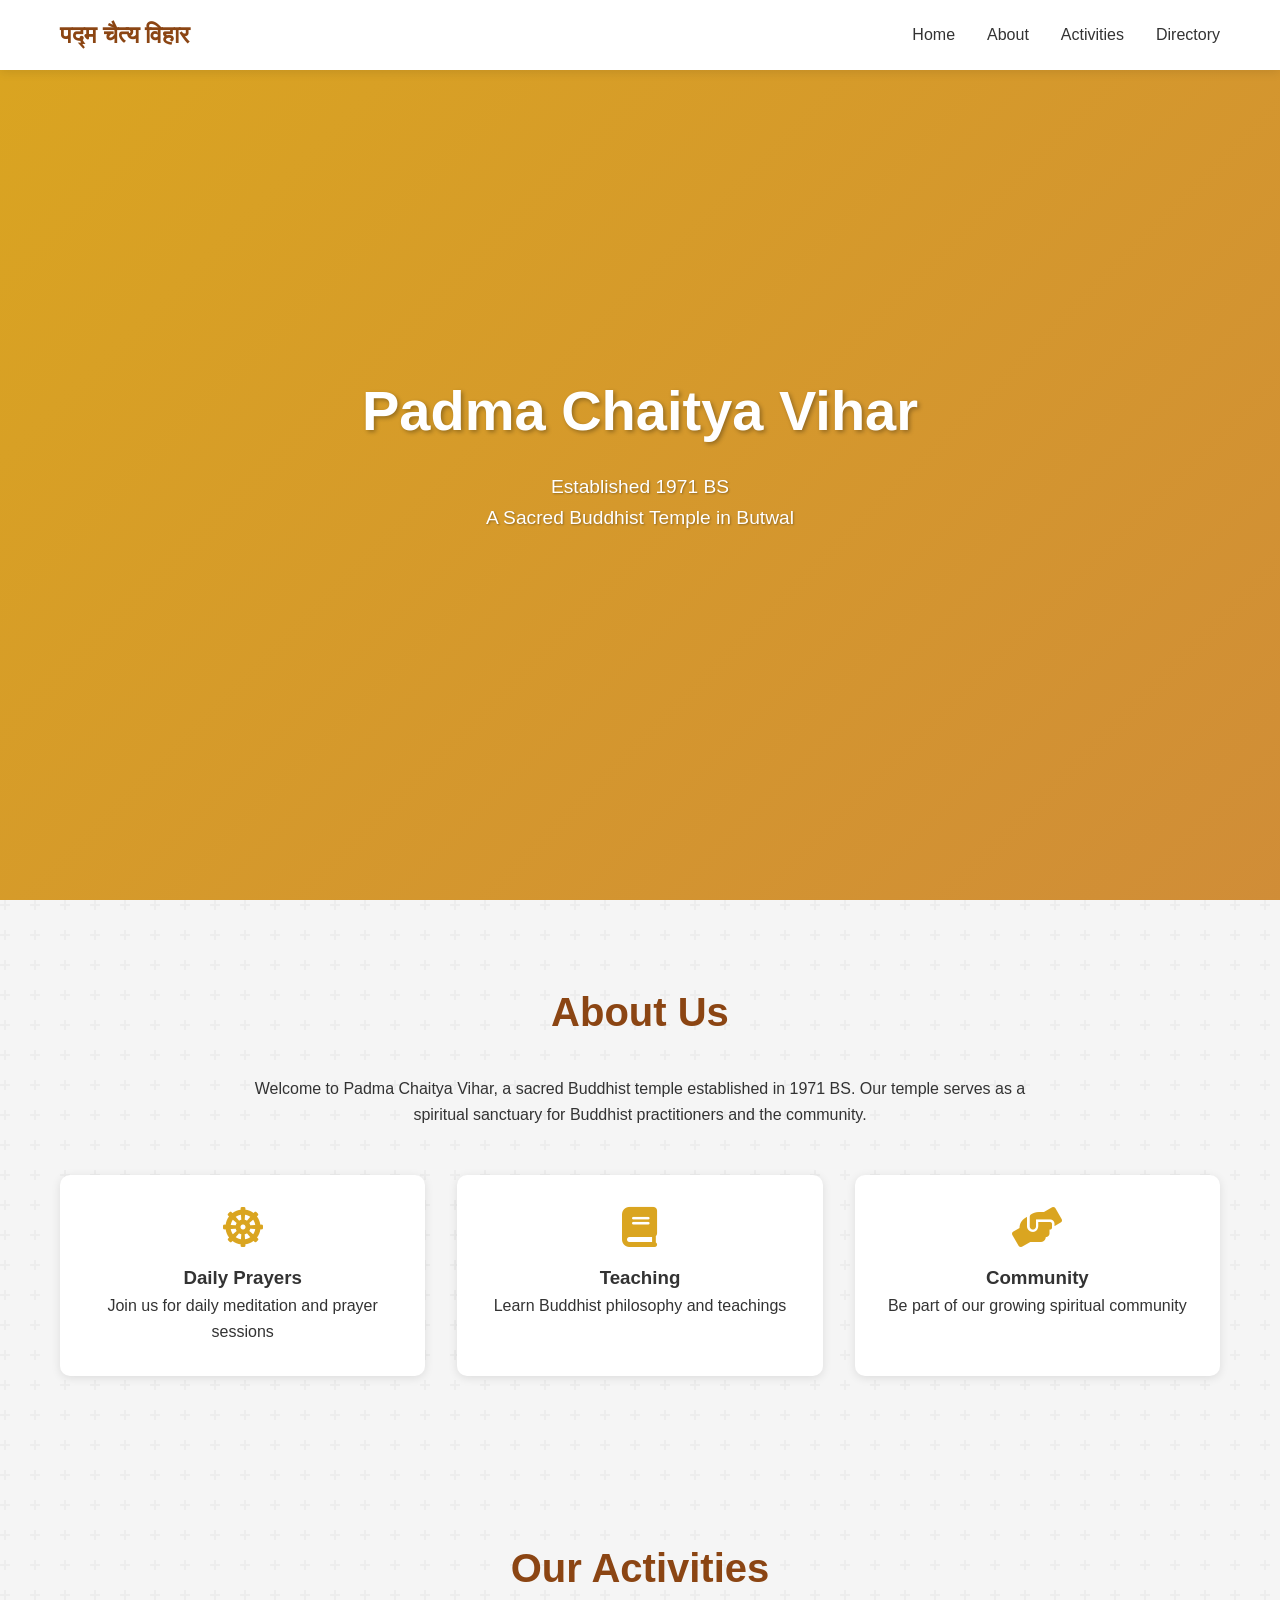
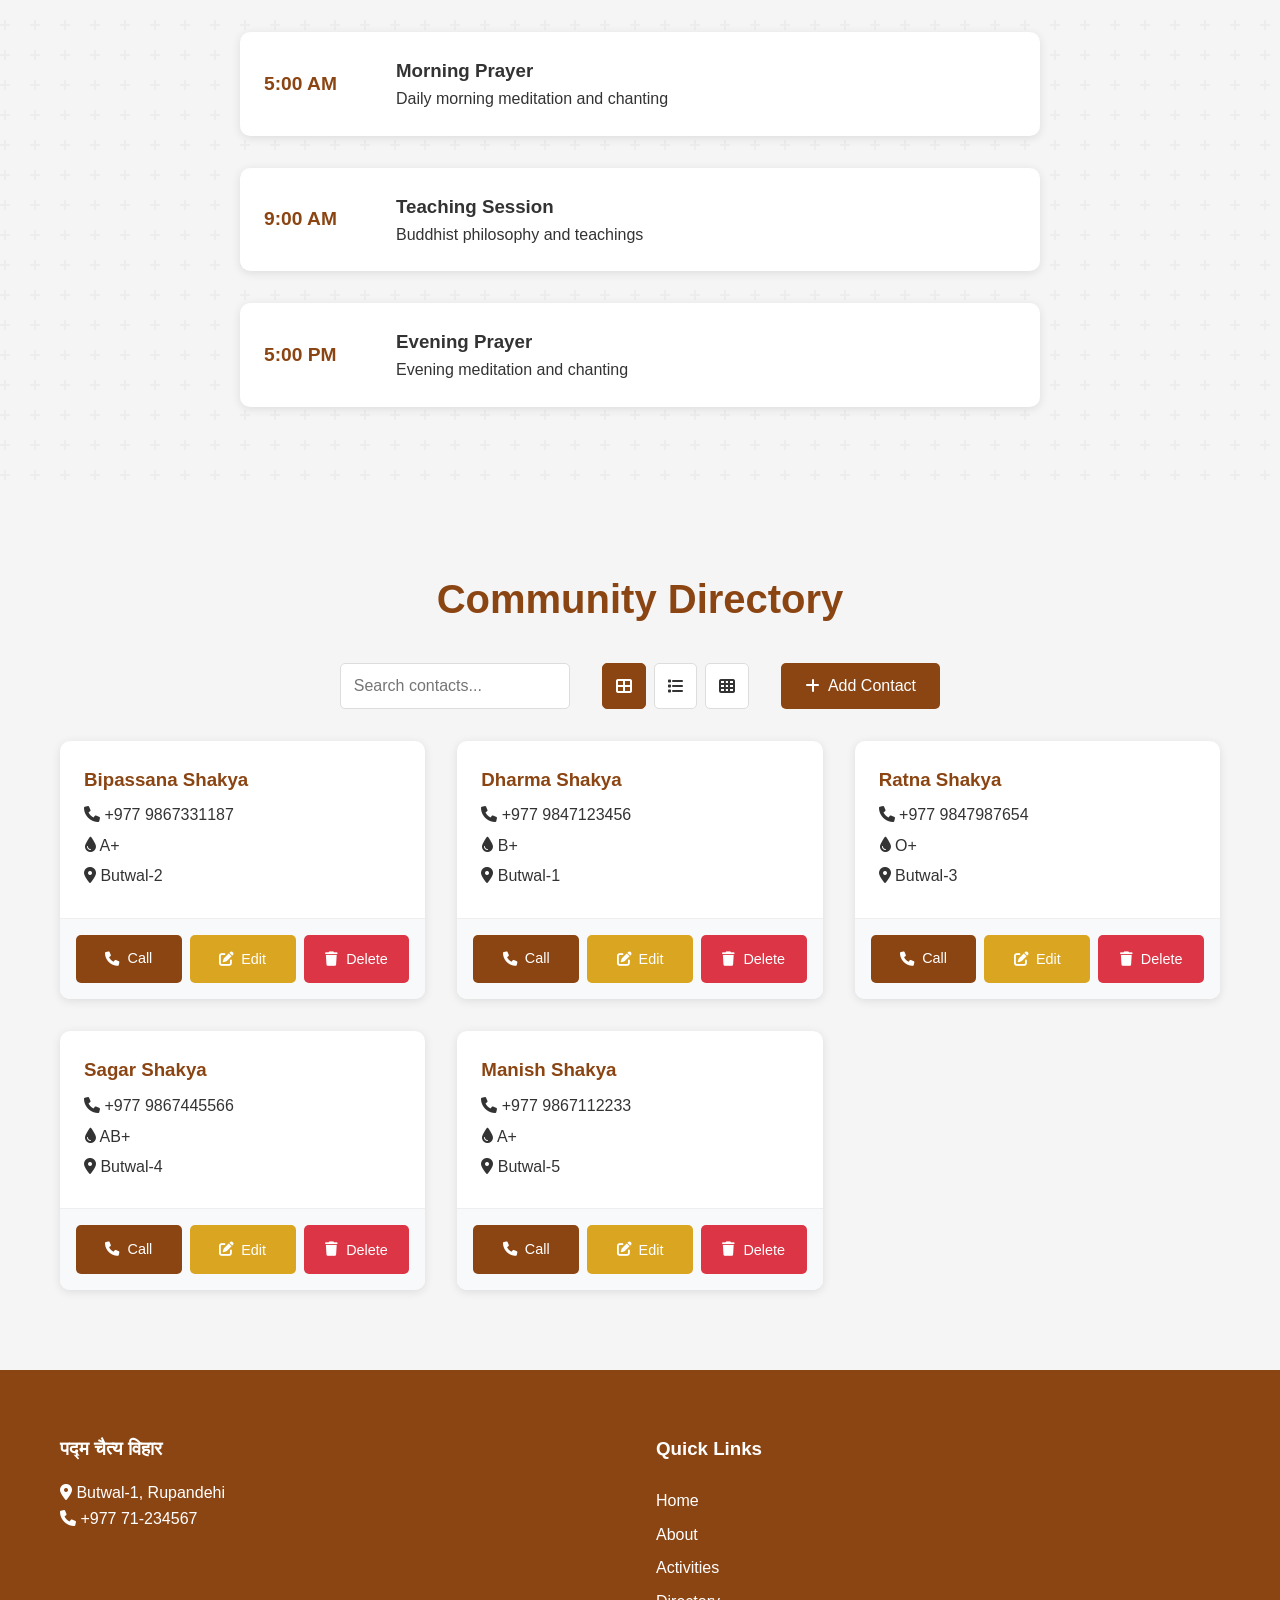
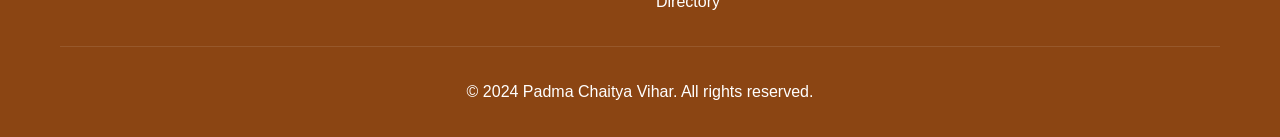
<file: index.html>
<!DOCTYPE html>
<html lang="en">
<head>
    <meta charset="UTF-8">
    <meta name="viewport" content="width=device-width, initial-scale=1.0">
    <title>Padma Chaitya Vihar</title>
    <link rel="stylesheet" href="styles.css">
    <link rel="stylesheet" href="https://cdnjs.cloudflare.com/ajax/libs/font-awesome/6.0.0/css/all.min.css">
</head>
<body>
    <nav>
        <div class="container">
            <div class="nav-content">
                <h1 class="logo">पद्म चैत्य विहार</h1>
                <div class="menu-toggle">
                    <span></span>
                    <span></span>
                    <span></span>
                </div>
                <ul class="nav-links">
                    <li><a href="#home">Home</a></li>
                    <li><a href="#about">About</a></li>
                    <li><a href="#activities">Activities</a></li>
                    <li><a href="#directory">Directory</a></li>
                </ul>
            </div>
        </div>
    </nav>

    <section id="home" class="hero">
        <div class="hero-content">
            <h1>Padma Chaitya Vihar</h1>
            <p>Established 1971 BS</p>
            <p>A Sacred Buddhist Temple in Butwal</p>
        </div>
    </section>

    <section id="about" class="about">
        <div class="container">
            <h2>About Us</h2>
            <p class="section-desc">Welcome to Padma Chaitya Vihar, a sacred Buddhist temple established in 1971 BS. Our temple serves as a spiritual sanctuary for Buddhist practitioners and the community.</p>
            
            <div class="card-grid">
                <div class="info-card">
                    <i class="fas fa-dharmachakra"></i>
                    <h3>Daily Prayers</h3>
                    <p>Join us for daily meditation and prayer sessions</p>
                </div>
                <div class="info-card">
                    <i class="fas fa-book"></i>
                    <h3>Teaching</h3>
                    <p>Learn Buddhist philosophy and teachings</p>
                </div>
                <div class="info-card">
                    <i class="fas fa-hands-helping"></i>
                    <h3>Community</h3>
                    <p>Be part of our growing spiritual community</p>
                </div>
            </div>
        </div>
    </section>

    <section id="activities" class="activities">
        <div class="container">
            <h2>Our Activities</h2>
            <div class="activity-grid">
                <div class="activity">
                    <div class="activity-time">5:00 AM</div>
                    <div class="activity-details">
                        <h3>Morning Prayer</h3>
                        <p>Daily morning meditation and chanting</p>
                    </div>
                </div>
                <div class="activity">
                    <div class="activity-time">9:00 AM</div>
                    <div class="activity-details">
                        <h3>Teaching Session</h3>
                        <p>Buddhist philosophy and teachings</p>
                    </div>
                </div>
                <div class="activity">
                    <div class="activity-time">5:00 PM</div>
                    <div class="activity-details">
                        <h3>Evening Prayer</h3>
                        <p>Evening meditation and chanting</p>
                    </div>
                </div>
            </div>
        </div>
    </section>

    <section id="directory" class="directory">
        <div class="container">
            <h2>Community Directory</h2>
            <div class="directory-controls">
                <div class="search-bar">
                    <input type="text" id="searchInput" placeholder="Search contacts...">
                    <div class="view-options">
                        <button id="gridViewBtn" class="view-btn active" title="Grid View">
                            <i class="fas fa-th-large"></i>
                        </button>
                        <button id="listViewBtn" class="view-btn" title="List View">
                            <i class="fas fa-list"></i>
                        </button>
                        <button id="compactViewBtn" class="view-btn" title="Compact View">
                            <i class="fas fa-th"></i>
                        </button>
                    </div>
                    <button id="addContactBtn"><i class="fas fa-plus"></i> Add Contact</button>
                </div>
            </div>
            <div id="contactList" class="contact-grid">
                <!-- Contacts will be loaded here -->
            </div>
        </div>
    </section>

    <!-- Add Contact Modal -->
    <div id="addContactModal" class="modal">
        <div class="modal-content">
            <span class="close">&times;</span>
            <h2>Add New Contact</h2>
            <form id="contactForm">
                <input type="text" id="name" placeholder="Name" required>
                <input type="tel" id="phone" placeholder="Phone Number" required>
                <input type="text" id="bloodGroup" placeholder="Blood Group" required>
                <input type="text" id="address" placeholder="Address" required>
                <button type="submit">Save Contact</button>
            </form>
        </div>
    </div>

    <footer>
        <div class="container">
            <div class="footer-content">
                <div class="footer-info">
                    <h3>पद्म चैत्य विहार</h3>
                    <p><i class="fas fa-map-marker-alt"></i> Butwal-1, Rupandehi</p>
                    <p><i class="fas fa-phone"></i> +977 71-234567</p>
                </div>
                <div class="footer-links">
                    <h3>Quick Links</h3>
                    <a href="#home">Home</a>
                    <a href="#about">About</a>
                    <a href="#activities">Activities</a>
                    <a href="#directory">Directory</a>
                </div>
            </div>
            <div class="footer-bottom">
                <p>&copy; 2024 Padma Chaitya Vihar. All rights reserved.</p>
            </div>
        </div>
    </footer>

    <script src="script.js"></script>
</body>
</html>
</file>
<file: styles.css>
/* Base Styles */
* {
    margin: 0;
    padding: 0;
    box-sizing: border-box;
    font-family: 'Segoe UI', Tahoma, Geneva, Verdana, sans-serif;
}

:root {
    --primary-color: #8B4513;
    --accent-color: #DAA520;
    --text-color: #333;
    --light-bg: #f5f5f5;
    --white: #ffffff;
}

body {
    line-height: 1.6;
    color: var(--text-color);
    background-color: var(--light-bg);
    background-image: url("data:image/svg+xml,%3Csvg width='60' height='60' viewBox='0 0 60 60' xmlns='http://www.w3.org/2000/svg'%3E%3Cg fill='none' fill-rule='evenodd'%3E%3Cg fill='%23e0e0e0' fill-opacity='0.4'%3E%3Cpath d='M36 34v-4h-2v4h-4v2h4v4h2v-4h4v-2h-4zm0-30V0h-2v4h-4v2h4v4h2V6h4V4h-4zM6 34v-4H4v4H0v2h4v4h2v-4h4v-2H6zM6 4V0H4v4H0v2h4v4h2V6h4V4H6z'/%3E%3C/g%3E%3C/g%3E%3C/svg%3E");
}

.container {
    max-width: 1200px;
    margin: 0 auto;
    padding: 0 20px;
}

/* Navigation */
nav {
    background: var(--white);
    box-shadow: 0 2px 10px rgba(0,0,0,0.1);
    position: fixed;
    width: 100%;
    top: 0;
    z-index: 1000;
}

.nav-content {
    display: flex;
    justify-content: space-between;
    align-items: center;
    padding: 1rem 0;
}

.logo {
    font-size: 1.5rem;
    color: var(--primary-color);
}

.nav-links {
    display: flex;
    gap: 2rem;
    list-style: none;
}

.nav-links a {
    text-decoration: none;
    color: var(--text-color);
    font-weight: 500;
    transition: color 0.3s;
}

.nav-links a:hover {
    color: var(--primary-color);
}

.menu-toggle {
    display: none;
    flex-direction: column;
    gap: 6px;
    cursor: pointer;
}

.menu-toggle span {
    width: 25px;
    height: 2px;
    background-color: var(--primary-color);
    transition: 0.3s;
}

/* Hero Section */
@keyframes gradientAnimation {
    0% {
        background-position: 0% 50%;
    }
    50% {
        background-position: 100% 50%;
    }
    100% {
        background-position: 0% 50%;
    }
}

.hero {
    height: 100vh;
    background: linear-gradient(-45deg, 
        var(--primary-color),
        #B8860B,
        #CD853F,
        var(--accent-color));
    background-size: 400% 400%;
    animation: gradientAnimation 15s ease infinite;
    display: flex;
    align-items: center;
    justify-content: center;
    text-align: center;
    color: var(--white);
    padding-top: 80px;
}

.hero-content {
    max-width: 800px;
    padding: 0 20px;
    position: relative;
    z-index: 1;
}

.hero-content h1 {
    font-size: 3.5rem;
    margin-bottom: 1rem;
    text-shadow: 2px 2px 4px rgba(0,0,0,0.3);
}

.hero-content p {
    font-size: 1.2rem;
    text-shadow: 1px 1px 2px rgba(0,0,0,0.3);
}

/* Sections */
section {
    padding: 80px 0;
}

section h2 {
    text-align: center;
    color: var(--primary-color);
    margin-bottom: 2rem;
    font-size: 2.5rem;
}

.section-desc {
    text-align: center;
    max-width: 800px;
    margin: 0 auto 3rem;
}

/* Cards */
.card-grid {
    display: grid;
    grid-template-columns: repeat(auto-fit, minmax(250px, 1fr));
    gap: 2rem;
}

.info-card {
    background: var(--white);
    padding: 2rem;
    border-radius: 10px;
    text-align: center;
    box-shadow: 0 2px 10px rgba(0,0,0,0.1);
    transition: transform 0.3s;
}

.info-card:hover {
    transform: translateY(-5px);
}

.info-card i {
    font-size: 2.5rem;
    color: var(--accent-color);
    margin-bottom: 1rem;
}

/* Activities */
.activity-grid {
    display: grid;
    gap: 2rem;
    max-width: 800px;
    margin: 0 auto;
}

.activity {
    background: var(--white);
    padding: 1.5rem;
    border-radius: 10px;
    display: flex;
    align-items: center;
    gap: 2rem;
    box-shadow: 0 2px 10px rgba(0,0,0,0.1);
}

.activity-time {
    font-size: 1.2rem;
    font-weight: bold;
    color: var(--primary-color);
    min-width: 100px;
}

/* Directory */
.directory {
    background: var(--light-bg);
}

.directory-controls {
    margin-bottom: 2rem;
}

.search-bar {
    display: flex;
    gap: 1rem;
    max-width: 600px;
    margin: 0 auto;
}

.search-bar input {
    flex: 1;
    padding: 0.8rem;
    border: 1px solid #ddd;
    border-radius: 5px;
    font-size: 1rem;
}

button {
    background: var(--primary-color);
    color: var(--white);
    border: none;
    padding: 0.8rem 1.5rem;
    border-radius: 5px;
    cursor: pointer;
    font-size: 1rem;
    display: flex;
    align-items: center;
    gap: 0.5rem;
    transition: background 0.3s;
}

button:hover {
    background: var(--accent-color);
}

.contact-grid {
    display: grid;
    gap: 2rem;
    transition: all 0.3s;
}

/* Directory View Options */
.view-options {
    display: flex;
    gap: 0.5rem;
    margin: 0 1rem;
}

.view-btn {
    background: var(--white);
    color: var(--text-color);
    border: 1px solid #ddd;
    padding: 0.8rem;
    border-radius: 5px;
    cursor: pointer;
    transition: all 0.3s;
}

.view-btn:hover {
    background: #f8f9fa;
}

.view-btn.active {
    background: var(--primary-color);
    color: var(--white);
    border-color: var(--primary-color);
}

/* Contact List Layouts */
/* Grid View (default) */
.contact-grid.grid-view {
    grid-template-columns: repeat(auto-fill, minmax(300px, 1fr));
}

/* List View */
.contact-grid.list-view {
    grid-template-columns: 1fr;
    max-width: 800px;
    margin: 0 auto;
}

.contact-grid.list-view .contact-card {
    display: flex;
    align-items: center;
    justify-content: space-between;
}

.contact-grid.list-view .contact-info {
    flex: 1;
}

.contact-grid.list-view .contact-actions {
    display: flex;
    gap: 0.5rem;
    padding: 1rem;
    border-top: none;
    border-left: 1px solid #eee;
    background: none;
}

/* Compact View */
.contact-grid.compact-view {
    grid-template-columns: repeat(auto-fill, minmax(250px, 1fr));
}

.contact-grid.compact-view .contact-card {
    font-size: 0.9rem;
}

.contact-grid.compact-view .contact-info {
    padding: 1rem;
}

.contact-grid.compact-view .contact-actions {
    padding: 0.5rem;
    gap: 0.25rem;
}

.contact-grid.compact-view .btn-call,
.contact-grid.compact-view .btn-edit,
.contact-grid.compact-view .btn-delete {
    padding: 0.5rem;
    font-size: 0.8rem;
}

.contact-card {
    background: var(--white);
    border-radius: 10px;
    overflow: hidden;
    box-shadow: 0 2px 10px rgba(0,0,0,0.1);
}

.contact-info {
    padding: 1.5rem;
}

.contact-info h3 {
    color: var(--primary-color);
    margin-bottom: 0.5rem;
}

.contact-info p {
    margin: 0.3rem 0;
    color: var(--text-color);
}

.contact-actions {
    display: grid;
    grid-template-columns: repeat(3, 1fr);
    gap: 0.5rem;
    padding: 1rem;
    background: #f8f9fa;
    border-top: 1px solid #eee;
}

.btn-call, .btn-edit, .btn-delete {
    padding: 0.8rem;
    text-align: center;
    text-decoration: none;
    color: var(--white);
    border: none;
    border-radius: 5px;
    cursor: pointer;
    font-size: 0.9rem;
    display: flex;
    align-items: center;
    justify-content: center;
    gap: 0.5rem;
    transition: opacity 0.3s;
}

.btn-call {
    background: var(--primary-color);
}

.btn-edit {
    background: var(--accent-color);
}

.btn-delete {
    background: #dc3545;
}

.btn-call:hover, .btn-edit:hover, .btn-delete:hover {
    opacity: 0.9;
}

@media (max-width: 768px) {
    .contact-actions {
        grid-template-columns: 1fr;
    }
}

@media (max-width: 768px) {
    .search-bar {
        flex-wrap: wrap;
        gap: 1rem;
    }

    .view-options {
        order: 2;
        margin: 0;
        flex: 1;
        justify-content: center;
    }

    #addContactBtn {
        order: 1;
        width: 100%;
    }

    .contact-grid.list-view .contact-card {
        flex-direction: column;
    }

    .contact-grid.list-view .contact-actions {
        width: 100%;
        border-left: none;
        border-top: 1px solid #eee;
    }
}

/* Modal */
.modal {
    display: none;
    position: fixed;
    top: 0;
    left: 0;
    width: 100%;
    height: 100%;
    background: rgba(0,0,0,0.5);
    z-index: 1000;
}

.modal-content {
    background: var(--white);
    padding: 2rem;
    border-radius: 10px;
    width: 90%;
    max-width: 500px;
    margin: 4rem auto;
    position: relative;
}

.close {
    position: absolute;
    right: 1.5rem;
    top: 1rem;
    font-size: 1.5rem;
    cursor: pointer;
    color: #666;
}

#contactForm {
    display: flex;
    flex-direction: column;
    gap: 1rem;
}

/* Footer */
footer {
    background: var(--primary-color);
    color: var(--white);
    padding: 4rem 0 2rem;
}

.footer-content {
    display: grid;
    grid-template-columns: repeat(auto-fit, minmax(250px, 1fr));
    gap: 2rem;
    margin-bottom: 2rem;
}

.footer-info h3,
.footer-links h3 {
    margin-bottom: 1rem;
}

.footer-links {
    display: flex;
    flex-direction: column;
    gap: 0.5rem;
}

.footer-links a {
    color: var(--white);
    text-decoration: none;
    transition: color 0.3s;
}

.footer-links a:hover {
    color: var(--accent-color);
}

.footer-bottom {
    text-align: center;
    padding-top: 2rem;
    border-top: 1px solid rgba(255,255,255,0.1);
}

/* Responsive Design */
@media (max-width: 768px) {
    .menu-toggle {
        display: flex;
    }

    .nav-links {
        display: none;
        position: absolute;
        top: 100%;
        left: 0;
        width: 100%;
        background: var(--white);
        padding: 1rem;
        box-shadow: 0 2px 10px rgba(0,0,0,0.1);
    }

    .nav-links.active {
        display: flex;
        flex-direction: column;
        gap: 1rem;
    }

    .hero-content h1 {
        font-size: 2.5rem;
    }

    .search-bar {
        flex-direction: column;
    }

    .activity {
        flex-direction: column;
        text-align: center;
        gap: 1rem;
    }

    .activity-time {
        min-width: auto;
    }
}
</file>
